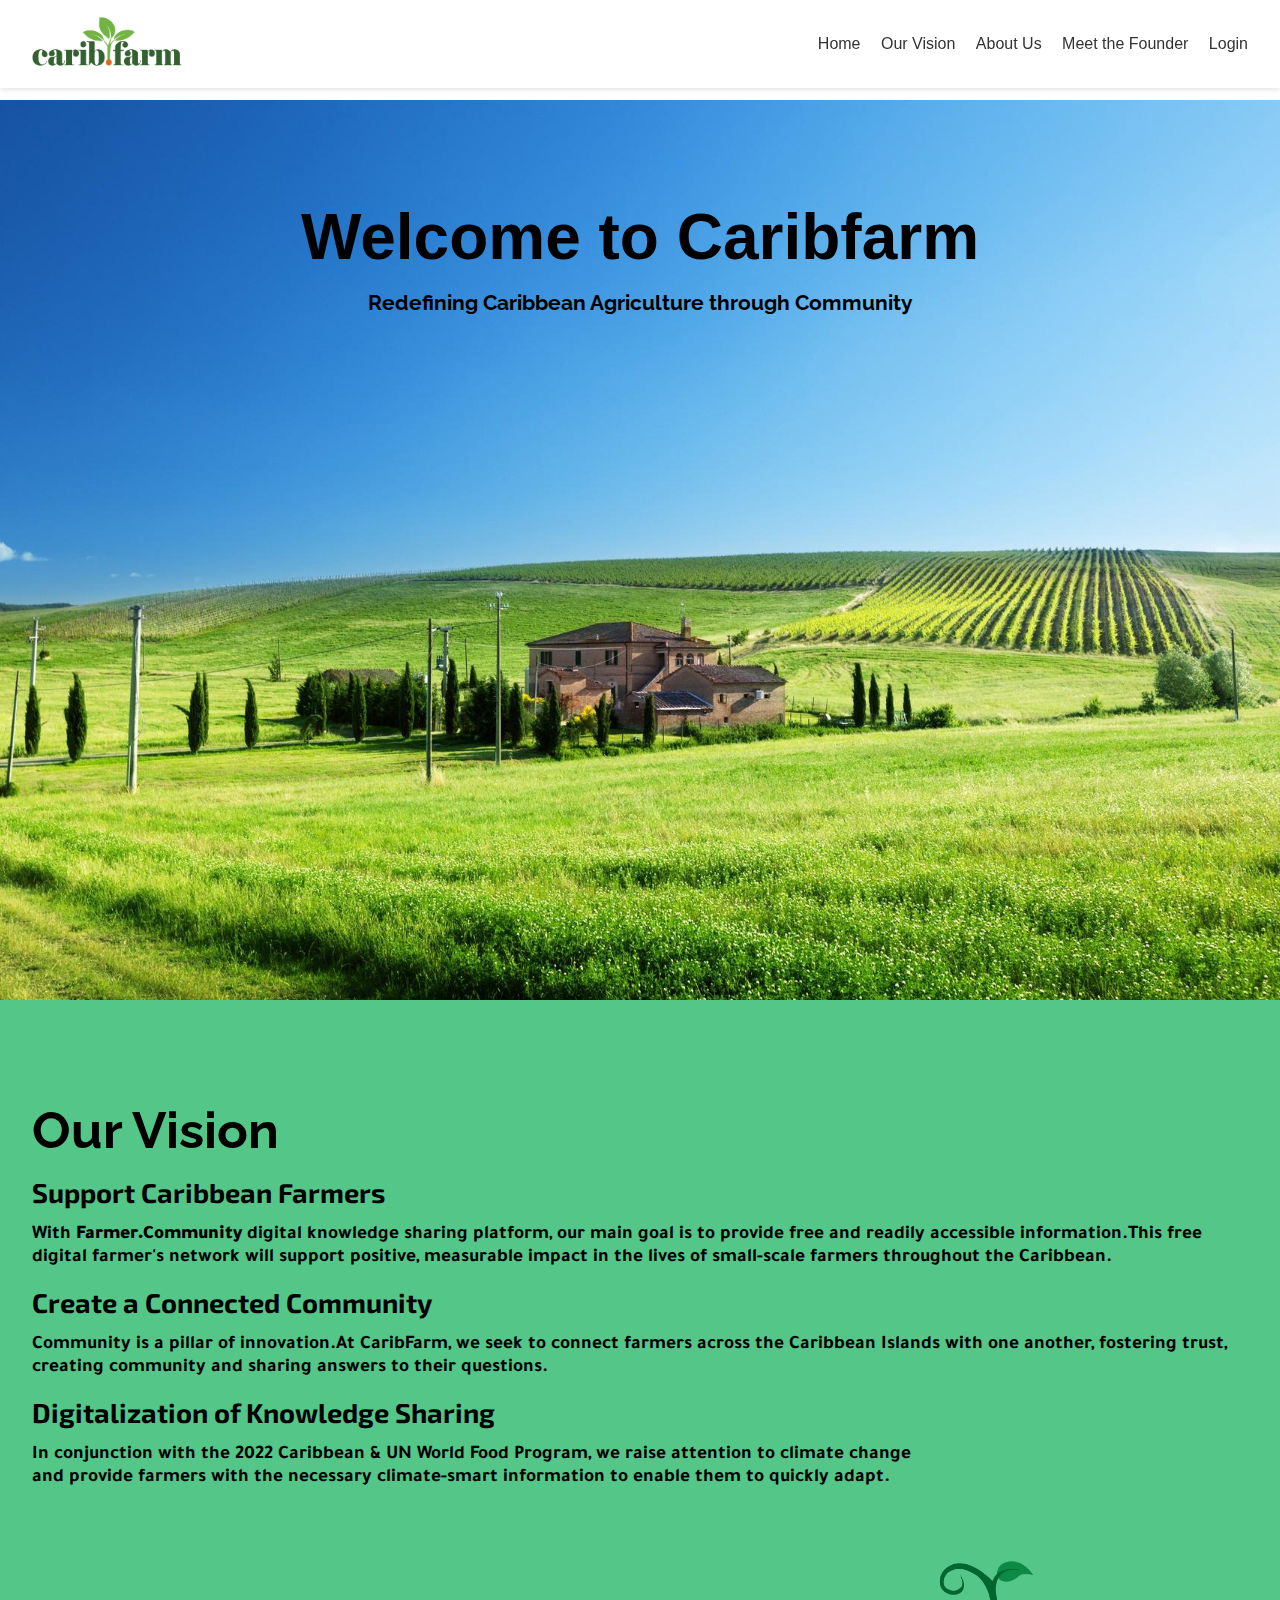
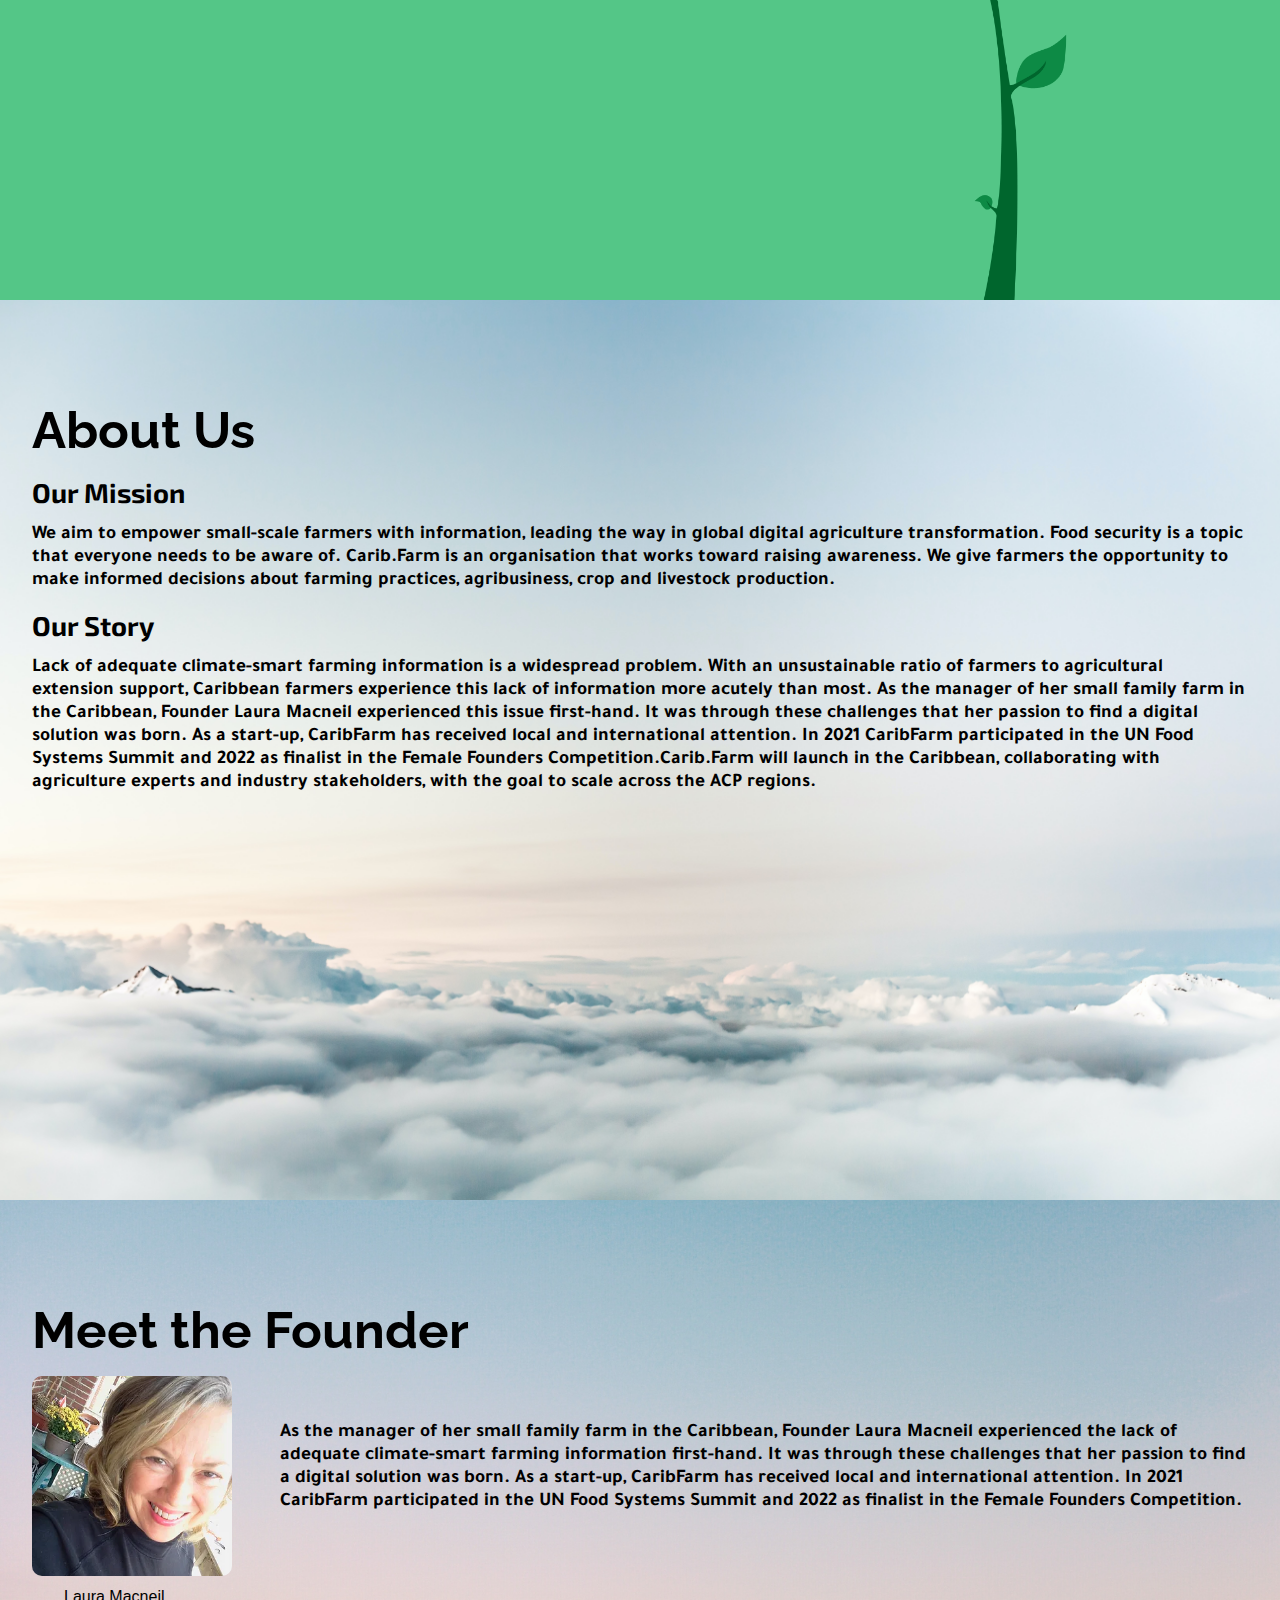
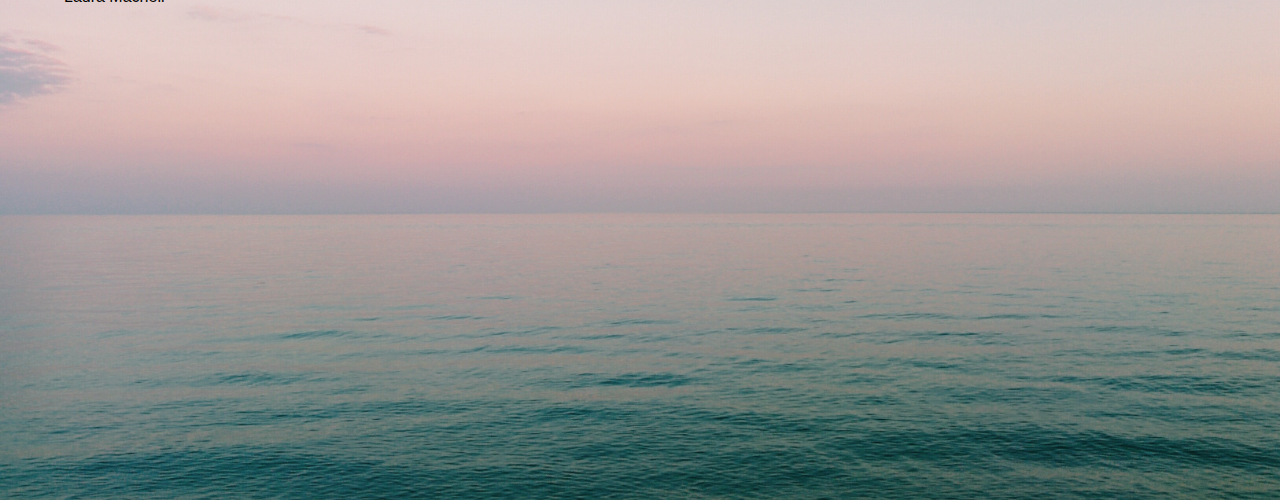
<file: welcome.html>
<!DOCTYPE html>
<html lang="en">
    
<head>
    <meta charset="UTF-8">
    <meta name="viewport" content="width=device-width, initial-scale=1.0">
    <title>Caribfarm</title>
    <link rel="stylesheet" href="css/welcome.css">
</head>
<body>
    <header>
        <a href="welcome.html">
            <img src="/images/caribfarm-logo.jpg" alt="CaribFarm" id="logo" />
        </a>
        <nav>
            <ul>
                <li><a href="#home" class="scroll-link">Home</a></li>
                <li><a href="#vision" class="scroll-link">Our Vision</a></li>
                <li><a href="#about" class="scroll-link">About Us</a></li>
                <li><a href="#team" class="scroll-link">Meet the Founder</a></li>
                <li><a href="login.html">Login</a></li>
            </ul>
        </nav>
    </header>
    <section id="home">
        <h1>Welcome to Caribfarm</h1>
        <h3>Redefining Caribbean Agriculture through Community</h3>
    </section>
    <section id="vision">
        <h1>Our Vision</h1>
        <h2>Support Caribbean Farmers</h2>
        <h3>With <strong>Farmer.Community</strong> digital knowledge sharing platform, our main goal is to provide free and readily accessible information.This free digital farmer's network will support positive, measurable impact in the lives of small-scale farmers throughout the Caribbean.</h3>
        <h2>Create a Connected Community</h2>
        <h3>Community is a pillar of innovation.At CaribFarm, we seek to connect farmers across the Caribbean Islands with one another, fostering trust, creating community and sharing answers to their questions.</h3>
        <h2>Digitalization of Knowledge Sharing</h2>
        <h3>In conjunction with the 2022 Caribbean & UN World Food Program, we raise attention to climate change<br>and provide farmers with the necessary climate-smart information to enable them to quickly adapt.</h3>
    </section>
    <section id="about">
        <h1>About Us</h1>
        <h2>Our Mission</h2>
        <h3>We aim to empower small-scale farmers with information, leading the way in global digital agriculture transformation. Food security is a topic that everyone needs to be aware of. Carib.Farm is an organisation that works toward raising awareness. We give farmers the opportunity to make informed decisions about farming practices, agribusiness, crop and livestock production.</h3>
        <h2>Our Story</h2>
        <h3>Lack of adequate climate-smart farming information is a widespread problem. With an unsustainable ratio of farmers to agricultural extension support, Caribbean farmers experience this lack of information more acutely than most.
            As the manager of her small family farm in the Caribbean, Founder Laura Macneil experienced this issue first-hand. It was through these challenges that her passion to find a digital solution was born.
            As a start-up, CaribFarm has received local and international attention. In 2021 CaribFarm participated in the UN Food Systems Summit and 2022 as finalist in the Female Founders Competition.Carib.Farm will launch in the Caribbean, collaborating with agriculture experts and industry stakeholders, with the goal to scale across the ACP regions.</h3>
    </section>
    <section id="team">
        <h1>Meet the Founder</h1>
        <div class="team-member-container">
            <p class="team-member-description"><br/><h3>As the manager of her small family farm in the Caribbean, Founder Laura Macneil experienced the lack of adequate climate-smart farming information first-hand. It was through these challenges that her passion to find a digital solution was born. As a start-up, CaribFarm has received local and international attention. In 2021 CaribFarm participated in the UN Food Systems Summit and 2022 as finalist in the Female Founders Competition.</h3>
            <div class="team-member-info">
                <img src="/images/laura-macneil.jpg" alt="Laura Macneil" class="team-member-thumbnail">
                <p class="team-member-name">Laura Macneil</p>
            </div>
        </div>
    </section>    
    <script>
        document.addEventListener('DOMContentLoaded', () => {
    const scrollLinks = document.querySelectorAll('.scroll-link');
    
    scrollLinks.forEach(link => {
        link.addEventListener('click', (e) => {
            e.preventDefault();
            const target = e.target.getAttribute('href');
            const targetElement = document.querySelector(target);
            targetElement.scrollIntoView({ behavior: 'smooth' });
            });
        });
    });
    
</script>
</body>
</html>
</file>
<file: css/welcome.css>
@import url('https://fonts.cdnfonts.com/css/samsung-sharp-sans');
@import url('https://fonts.googleapis.com/css2?family=Raleway&display=swap');
@import url('https://fonts.googleapis.com/css2?family=Exo+2&display=swap');
@import url('https://fonts.googleapis.com/css2?family=Tajawal:wght@200&display=swap" rel="stylesheet');
* {
    margin: 0;
    padding: 0;
    box-sizing: border-box;
}

body {
    font-family: Arial, sans-serif;
    scroll-behavior: smooth;
}

header {
    display: flex;
    justify-content: space-between;
    align-items: center;
    padding: 1rem 2rem;
    background-color: #ffffff;
    box-shadow: 0 2px 4px rgba(0, 0, 0, 0.1);
    position: fixed;
    top: 0;
    left: 0;
    right: 0;
    z-index: 1000;
}

#logo {
    width: 150px;
}

nav ul {
    list-style-type: none;
}

nav ul li {
    display: inline;
    margin-left: 1rem;
}

nav ul li a {
    text-decoration: none;
    color: #333;
}

nav ul li a:hover {
    color: #777;
}

section {
    padding: 100px 2rem;
    min-height: 100vh;
    position: relative;
    top: 100px;
}

h1, h2, h3 {
    margin-bottom: 1rem;
}


p {
    margin-bottom: 1rem;
    line-height: 1.6;
}

.team-member-container {
    display: flex;
    flex-direction: row-reverse;
    align-items: center;
    margin-bottom: 2em;
  }
  
  .team-member-thumbnail {
    width: 200px;
    height: 200px;
    border-radius: 5%;
    margin-right: 3em;
  }

  .team-member-info {
    display: flex;
    flex-direction: column;
    align-items: center;
    position: relative;
  }
  
  .team-member-name {
    font-family: 'Samsung Sharp Sans', sans-serif;
    font-size: 1rem;
    margin-top: 13rem;
    position: absolute;
    left: 2rem; 
  }
  
  #home {
    background-image: url('/images/background1.jpg');
    background-size: cover;
    background-position: center;
    text-align: center;
    color: #000000;
    padding: 100px 2rem;
    min-height: 100vh;
    position: relative;
    top: 100px;
}

#home h1 {
    font-size: 4rem;
    font-family: 'Samsung Sharp Sans', sans-serif;
}

#home h3 {
    font-size: 1.3rem;
    font-family: 'Raleway', sans-serif;
  }

#vision h1 {
    font-size: 3.2rem;
    font-family: 'Raleway', sans-serif;
}

#vision h2 {
    font-size: 1.7rem;
    font-family: 'Exo 2', sans-serif;
}

#vision h3 {
    font-size: 1.2rem;
    font-family: 'Tajawal', sans-serif;
}

#vision {
    background-image: url('/images/1.jpg');
    background-size: cover;
    background-position: center;
}

#about h1 {
    font-size: 3.2rem;
    font-family: 'Raleway', sans-serif;
}

#about h2 {
    font-size: 1.7rem;
    font-family: 'Exo 2', sans-serif;
}

#about h3 {
    font-size: 1.2rem;
    font-family: 'Tajawal', sans-serif;
}

#about {
    background-image: url('/images/2.jpg');
    background-size: cover;
    background-position: center;
}

#team h1 {
    font-size: 3.2rem;
    font-family: 'Raleway', sans-serif;
}

#team h3{
    font-size: 1.2rem;
    font-family: 'Tajawal', sans-serif;
}

#team {
    background-image: url('/images/3.jpg');
    background-size: cover;
    background-position: center;
}
</file>
